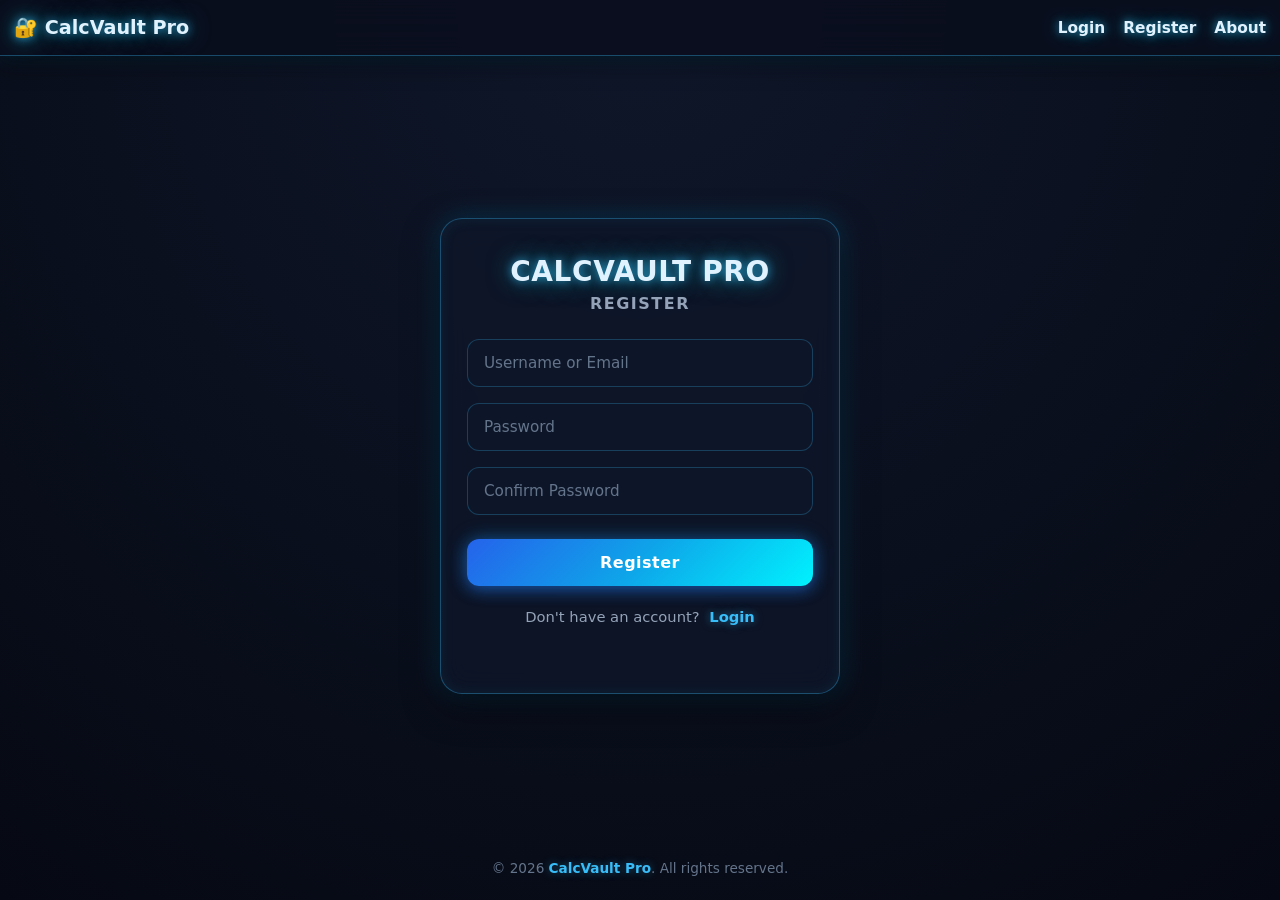
<file: index.html>
<!DOCTYPE html>
<html lang="en">
<head>
  <meta charset="UTF-8">
  <meta name="viewport" content="width=device-width, initial-scale=1.0">
  
  <link rel="manifest" href="manifest.json">
<meta name="theme-color" content="#1e88e5">

  <title>Auth System</title>
  <link rel="stylesheet" href="Style.css">

  <style>

/* BACKGROUND ANIMATION */
@keyframes bgMove {
  0% { background-position: 0% 50%; }
  50% { background-position: 100% 50%; }
  100% { background-position: 0% 50%; }
}

#msg {
  margin-top: 12px;
  font-weight: bold;
  min-height: 20px;
  color: white;
}
  </style>
</head>

<body>
  
  <nav class="top-nav">
  <div class="nav-brand">🔐 CalcVault Pro</div>
  <div class="nav-links">
    <a href="javascript:void(0)" onclick="showLogin()">Login</a>
    <a href="javascript:void(0)" onclick="showRegister()">Register</a>
    <a href="About.html" class="nav-btn">About</a>
  </div>
</nav>


<div class="container">

  <!-- REGISTER -->
  <div id="registerBox">
    <h1>CALCVAULT PRO </h1>
    <h2>REGISTER</h2>

    <input id="regUser" placeholder="Username or Email">
    <input id="regPass" type="password" placeholder="Password">
    <input id="regConfirm" type="password" placeholder="Confirm Password">

    <button onclick="register()">Register</button>

    <p class="switch">Don't have an account? <a href="javascript:void(0)" onclick="showLogin()">Login</a></p>
  </div>

  <!-- LOGIN -->
  <div id="loginBox" style="display:none;">
    <h1>CALCVAULT PRO</h1>
    <h2>Login</h2>

    <input id="logUser" placeholder="Username or Email">
    <input id="logPass" type="password" placeholder="Password">

    <button onclick="login()">Login</button>

    <p class="switch">Already have an account? <a href="javascript:void(0)" onclick="showRegister()">Register</a></p>
  </div>

  <div id="msg"></div>


</div>
<footer class="auth-footer">
  <p>&copy; 2026 <span>CalcVault Pro</span>. All rights reserved.</p>
</footer>


<script>

function msg(text) {
  document.getElementById("msg").innerText = text;
}

/* SWITCH */
function showLogin() {
  document.getElementById("registerBox").style.display = "none";
  document.getElementById("loginBox").style.display = "block";
  msg("");
}

function showRegister() {
  document.getElementById("loginBox").style.display = "none";
  document.getElementById("registerBox").style.display = "block";
  msg("");
}

/* REGISTER */
function register() {

  let username = regUser.value.trim();
  let password = regPass.value.trim();
  let confirm = regConfirm.value.trim();

  if (!username || !password || !confirm) {
    return msg("Fill all fields");
  }

  if (password !== confirm) {
    return msg("Passwords do not match");
  }

  let users = JSON.parse(localStorage.getItem("users")) || [];

  if (users.find(u => u.username === username)) {
    return msg("User already exists");
  }

  users.push({ username, password });

  localStorage.setItem("users", JSON.stringify(users));

  msg("Registered successfully ✔");

  setTimeout(showLogin, 800);
}

/* LOGIN (IMPROVED LOGIC) */
function login() {

  let input = logUser.value.trim();
  let password = logPass.value.trim();

  let users = JSON.parse(localStorage.getItem("users")) || [];

  let user = users.find(u => u.username === input);

  /* 1. USER NOT FOUND */
  if (!user) {

    if (input.includes("@")) {
      return msg("Email not registered");
    } else {
      return msg("Username not registered");
    }
  }

  /* 2. PASSWORD CHECK */
  if (user.password !== password) {
    return msg("Incorrect password");
  }

  /* SUCCESS */
  localStorage.setItem("currentUser", JSON.stringify(user));

  msg("Welcome " + user.username);

  setTimeout(() => {
    window.location.href = "dashboard.html";
  }, 800);
}

if ("serviceWorker" in navigator) {
  navigator.serviceWorker.register("sw.js")
    .then(() => {
      console.log("Service Worker Registered");
    });
}

</script>

</body>
</html>
</file>
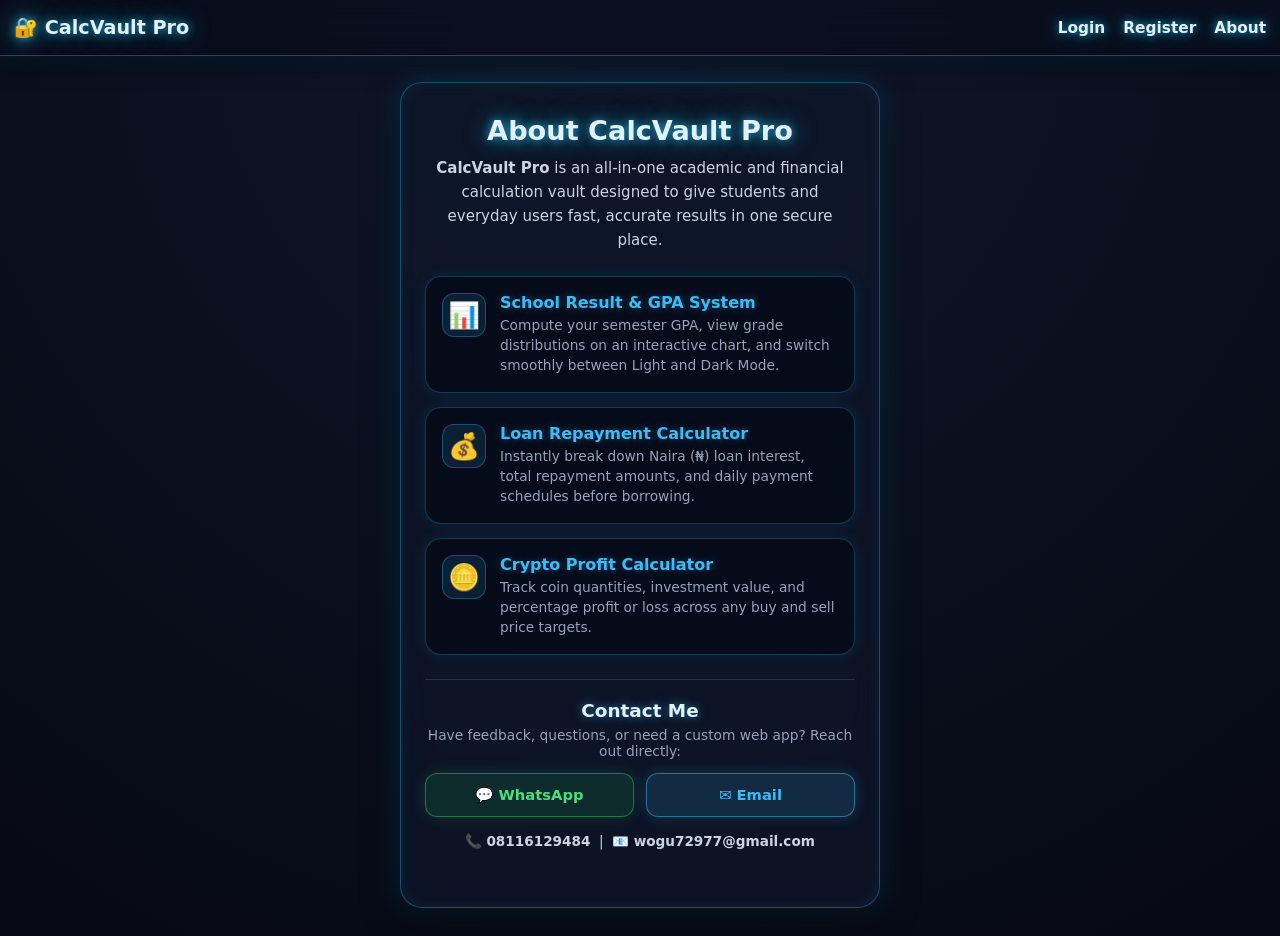
<file: About.html>
<!DOCTYPE html>
<html lang="en">
<head>
  <meta charset="UTF-8">
  <meta name="viewport" content="width=device-width, initial-scale=1.0">
  <title>About - CalcVault Pro</title>

  <style>
    * {
      box-sizing: border-box;
      margin: 0;
      padding: 0;
      font-family: 'Segoe UI', system-ui, -apple-system, sans-serif;
    }

    body {
      min-height: 100vh;
      display: flex;
      flex-direction: column;
      justify-content: space-between;
      align-items: center;
      padding: 0 0 28px;
      background: radial-gradient(circle at top, #0f172a 0%, #060913 100%);
      color: #ffffff;
    }

    /* =========================================
       1. SINGLE-LINE GLOWING NAVIGATION BAR
       ========================================= */
    .top-nav {
      width: 100%;
      padding: 16px 14px;
      margin-bottom: 26px;
      display: flex;
      flex-direction: row;
      flex-wrap: nowrap;
      justify-content: space-between;
      align-items: center;
      background: rgba(10, 15, 30, 0.92);
      backdrop-filter: blur(16px);
      border-bottom: 1px solid rgba(56, 189, 248, 0.35);
      box-shadow: 
        0 6px 25px rgba(0, 0, 0, 0.6),
        0 0 20px rgba(14, 165, 233, 0.25);
      position: sticky;
      top: 0;
      z-index: 100;
    }

    .nav-brand {
      font-size: clamp(0.95rem, 4vw, 1.2rem);
      font-weight: 800;
      text-decoration: none;
      white-space: nowrap;
      color: #e0f2fe;
      text-shadow: 
        0 0 10px rgba(56, 189, 248, 0.75),
        0 0 22px rgba(0, 242, 254, 0.5);
      -webkit-tap-highlight-color: transparent;
      transition: all 0.2s ease;
    }

    .nav-links {
      display: flex;
      flex-direction: row;
      flex-wrap: nowrap;
      align-items: center;
      gap: clamp(10px, 3vw, 18px);
    }

    .nav-links a {
      text-decoration: none;
      font-size: clamp(0.84rem, 3.4vw, 0.96rem);
      font-weight: 700;
      white-space: nowrap;
      color: #e0f2fe;
      text-shadow: 
        0 0 8px rgba(56, 189, 248, 0.7),
        0 0 18px rgba(0, 242, 254, 0.45);
      -webkit-tap-highlight-color: transparent;
      transition: all 0.2s ease;
    }

    .nav-brand:hover,
    .nav-brand:active,
    .nav-links a:hover,
    .nav-links a:active {
      color: #00f2fe;
      text-shadow: 
        0 0 12px #38bdf8,
        0 0 25px rgba(0, 242, 254, 0.95);
    }

    /* =========================================
       2. ABOUT MAIN CONTAINER
       ========================================= */
    .about-container {
      width: calc(100% - 32px);
      max-width: 480px;
      padding: 32px 24px;
      border-radius: 22px;
      background: rgba(15, 23, 42, 0.78);
      backdrop-filter: blur(14px);
      border: 1px solid rgba(56, 189, 248, 0.35);
      box-shadow: 
        0 12px 35px rgba(0, 0, 0, 0.55),
        0 0 28px rgba(14, 165, 233, 0.25),
        inset 0 0 15px rgba(56, 189, 248, 0.08);
    }

    .about-container h1 {
      font-size: 1.7rem;
      font-weight: 800;
      text-align: center;
      margin-bottom: 10px;
      color: #e0f2fe;
      text-shadow: 
        0 0 10px rgba(56, 189, 248, 0.75),
        0 0 24px rgba(0, 242, 254, 0.5);
    }

    .about-intro {
      text-align: center;
      font-size: 0.94rem;
      line-height: 1.6;
      color: #cbd5e1;
      margin-bottom: 24px;
    }

    /* =========================================
       3. FEATURE CARDS (GPA, LOAN, CRYPTO)
       ========================================= */
    .feature-list {
      display: flex;
      flex-direction: column;
      gap: 14px;
      margin-bottom: 24px;
    }

    .feature-card {
      display: flex;
      align-items: flex-start;
      gap: 14px;
      padding: 16px;
      border-radius: 16px;
      background: rgba(6, 9, 19, 0.65);
      border: 1px solid rgba(56, 189, 248, 0.25);
      box-shadow: 0 0 15px rgba(14, 165, 233, 0.12);
      transition: all 0.25s ease;
    }

    .feature-card:hover {
      border-color: #38bdf8;
      box-shadow: 0 0 20px rgba(56, 189, 248, 0.35);
      transform: translateY(-2px);
    }

    .feature-icon {
      font-size: 1.6rem;
      width: 44px;
      height: 44px;
      flex-shrink: 0;
      display: flex;
      justify-content: center;
      align-items: center;
      background: rgba(56, 189, 248, 0.12);
      border: 1px solid rgba(56, 189, 248, 0.3);
      border-radius: 12px;
    }

    .feature-info h3 {
      font-size: 1rem;
      font-weight: 700;
      color: #38bdf8;
      margin-bottom: 4px;
      text-shadow: 0 0 8px rgba(56, 189, 248, 0.35);
    }

    .feature-info p {
      font-size: 0.86rem;
      line-height: 1.45;
      color: #94a3b8;
    }

    /* =========================================
       4. CONTACT ME SECTION (WHATSAPP & EMAIL)
       ========================================= */
    .contact-section {
      padding-top: 20px;
      margin-bottom: 22px;
      border-top: 1px solid rgba(56, 189, 248, 0.2);
      text-align: center;
    }

    .contact-section h2 {
      font-size: 1.15rem;
      font-weight: 700;
      color: #e0f2fe;
      margin-bottom: 6px;
      text-shadow: 0 0 10px rgba(56, 189, 248, 0.6);
    }

    .contact-section p {
      font-size: 0.86rem;
      color: #94a3b8;
      margin-bottom: 14px;
    }

    .contact-buttons {
      display: flex;
      gap: 12px;
    }

    .contact-btn {
      flex: 1;
      padding: 12px 10px;
      border-radius: 12px;
      text-decoration: none;
      font-size: 0.92rem;
      font-weight: 700;
      display: flex;
      justify-content: center;
      align-items: center;
      gap: 8px;
      -webkit-tap-highlight-color: transparent;
      transition: all 0.2s ease-in-out;
    }

    /* WhatsApp Glowing Button */
    .whatsapp-btn {
      background: rgba(34, 197, 94, 0.14);
      border: 1.5px solid rgba(34, 197, 94, 0.5);
      color: #4ade80;
      box-shadow: 0 0 15px rgba(34, 197, 94, 0.2);
    }

    .whatsapp-btn:hover,
    .whatsapp-btn:active {
      background: linear-gradient(135deg, #16a34a, #22c55e);
      color: #ffffff;
      border-color: transparent;
      transform: translateY(-2px);
      box-shadow: 0 0 22px rgba(34, 197, 94, 0.75);
    }

    /* Email Glowing Button */
    .email-btn {
      background: rgba(56, 189, 248, 0.14);
      border: 1.5px solid rgba(56, 189, 248, 0.5);
      color: #38bdf8;
      box-shadow: 0 0 15px rgba(56, 189, 248, 0.2);
    }

    .email-btn:hover,
    .email-btn:active {
      background: linear-gradient(135deg, #2563eb, #0ea5e9);
      color: #ffffff;
      border-color: transparent;
      transform: translateY(-2px);
      box-shadow: 0 0 22px rgba(56, 189, 248, 0.75);
    }

    /* =========================================
       5. GLOWING GET STARTED BUTTON
       ========================================= */
    .cta-btn {
      display: block;
      width: 100%;
      padding: 14px;
      border-radius: 12px;
      text-align: center;
      text-decoration: none;
      background: linear-gradient(135deg, #2563eb 0%, #0ea5e9 50%, #00f2fe 100%);
      color: #ffffff;
      font-size: 1rem;
      font-weight: 700;
      letter-spacing: 0.4px;
      -webkit-tap-highlight-color: transparent;
      box-shadow: 
        0 4px 15px rgba(37, 99, 235, 0.45),
        0 0 20px rgba(14, 165, 233, 0.35);
      transition: all 0.2s ease-in-out;
    }

    .cta-btn:hover {
      transform: translateY(-2px);
      box-shadow: 
        0 6px 20px rgba(37, 99, 235, 0.6),
        0 0 30px rgba(0, 242, 254, 0.55);
    }

    .cta-btn:active {
      transform: scale(0.97);
      background: linear-gradient(135deg, #38bdf8 0%, #00f2fe 100%);
      color: #060913;
      box-shadow: 
        0 0 15px #00f2fe,
        0 0 35px rgba(0, 242, 254, 0.85),
        0 0 65px rgba(56, 189, 248, 0.65);
    }

    /* =========================================
       6. FOOTER
       ========================================= */
    .auth-footer {
      margin-top: 28px;
      text-align: center;
      font-size: 0.85rem;
      color: #64748b;
    }

    .auth-footer span {
      color: #38bdf8;
      font-weight: 600;
      text-shadow: 0 0 8px rgba(56, 189, 248, 0.4);
    }
  </style>
</head>

<body>

  <!-- SINGLE-LINE GLOWING NAVIGATION BAR -->
  <nav class="top-nav">
    <a href="index.html" class="nav-brand">🔐 CalcVault Pro</a>
    <div class="nav-links">
      <a href="index.html">Login</a>
      <a href="index.html">Register</a>
      <a href="about.html">About</a>
    </div>
  </nav>

  <!-- ABOUT CARD -->
  <div class="about-container">
    <h1>About CalcVault Pro</h1>
    <p class="about-intro">
      <strong>CalcVault Pro</strong> is an all-in-one academic and financial calculation vault designed to give students and everyday users fast, accurate results in one secure place.
    </p>

    <div class="feature-list">
      <div class="feature-card">
        <div class="feature-icon">📊</div>
        <div class="feature-info">
          <h3>School Result & GPA System</h3>
          <p>Compute your semester GPA, view grade distributions on an interactive chart, and switch smoothly between Light and Dark Mode.</p>
        </div>
      </div>

      <div class="feature-card">
        <div class="feature-icon">💰</div>
        <div class="feature-info">
          <h3>Loan Repayment Calculator</h3>
          <p>Instantly break down Naira (₦) loan interest, total repayment amounts, and daily payment schedules before borrowing.</p>
        </div>
      </div>

      <div class="feature-card">
        <div class="feature-icon">🪙</div>
        <div class="feature-info">
          <h3>Crypto Profit Calculator</h3>
          <p>Track coin quantities, investment value, and percentage profit or loss across any buy and sell price targets.</p>
        </div>
      </div>
    </div>

    
    <div class="contact-section">
      <h2>Contact Me</h2>
      <p>Have feedback, questions, or need a custom web app? Reach out directly:</p>
      
      <div class="contact-buttons">
        <a href="https://wa.me!" target="_blank" class="contact-btn whatsapp-btn">
          💬 WhatsApp
        </a>
        <a href="mailto:wogu72977@://gmail.com" class="contact-btn email-btn">
          ✉️ Email
        </a>
      </div>

      <!-- Visible Phone & Email Text -->
      <p style="margin-top: 14px; margin-bottom: 0; font-size: 0.85rem; color: #cbd5e1; line-height: 1.6;">
        📞 <strong>08116129484</strong> &nbsp;|&nbsp; 📧 <strong>wogu72977@gmail.com</strong>
      </p>
    </div>
</file>
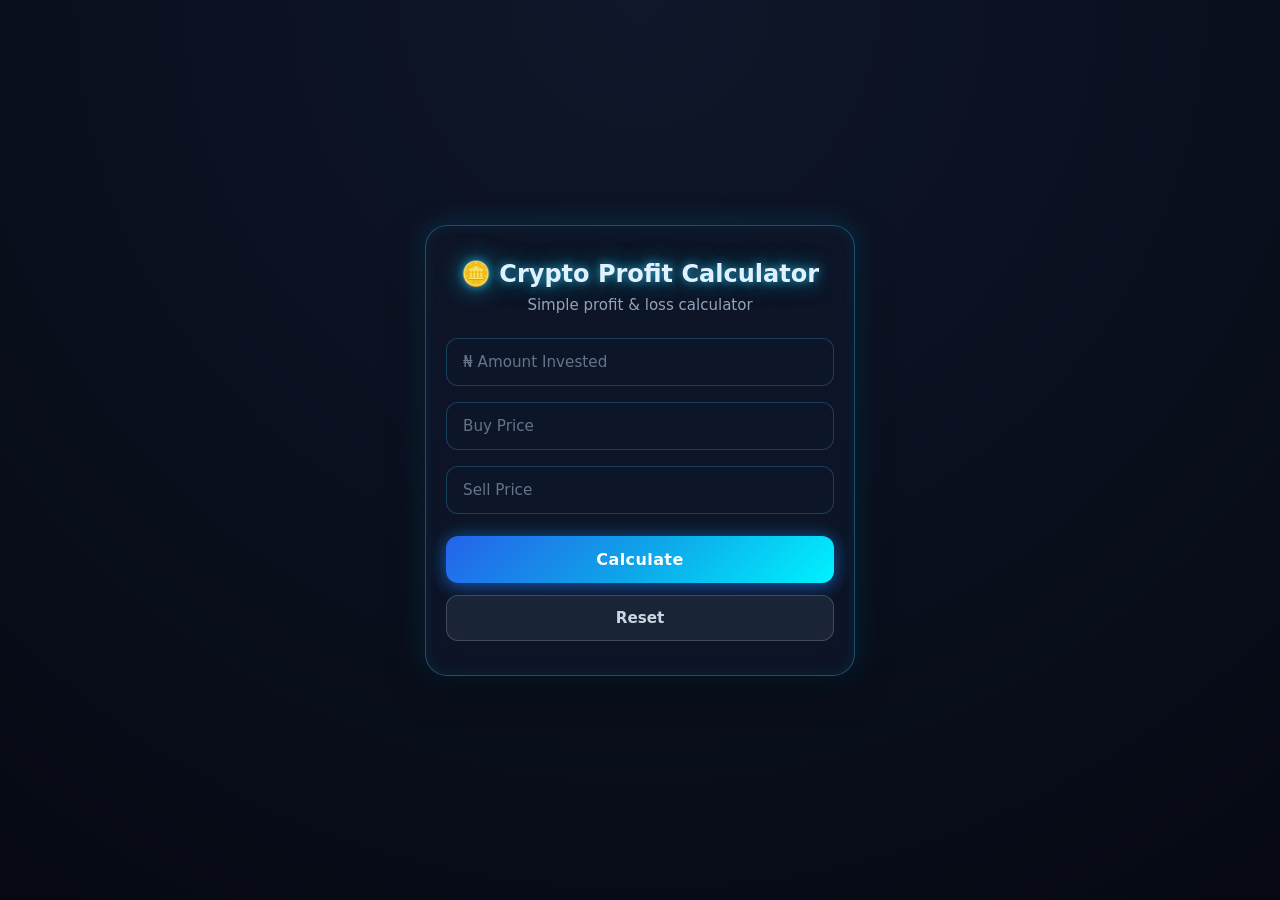
<file: crypto.html>
<!DOCTYPE html>
<html lang="en">
<head>
  <meta charset="UTF-8">
  <meta name="viewport" content="width=device-width, initial-scale=1.0">
  <title>Crypto Calculator</title>

  <link rel="stylesheet" href="crypto.css">
</head>

<body>

<div class="container">

  <div class="card">

    <h1>🪙 Crypto Profit Calculator</h1>
    <p>Simple profit & loss calculator</p>

    <input type="number" id="amount" placeholder="₦ Amount Invested">
    <input type="number" id="buy" placeholder="Buy Price">
    <input type="number" id="sell" placeholder="Sell Price">

    <button onclick="calculateCrypto()">Calculate</button>
    <button onclick="resetFields()" style="background:#777;">Reset</button>

    <div id="result"></div>

  </div>

</div>

<script>

/* CALCULATE CRYPTO */
function calculateCrypto() {

  let amount = Number(document.getElementById("amount").value);
  let buy = Number(document.getElementById("buy").value);
  let sell = Number(document.getElementById("sell").value);

  if (!amount || !buy || !sell) {
    document.getElementById("result").innerHTML =
      "⚠️ Please fill all fields";
    return;
  }

  // auto quantity
  let qty = amount / buy;

  let cost = amount;
  let value = qty * sell;

  let profit = value - cost;
  let percent = (profit / cost) * 100;

  let statusColor = profit >= 0 ? "green" : "red";

  document.getElementById("result").innerHTML = `
    <h3>Results</h3>

    <p>Quantity: ${qty.toFixed(6)}</p>
    <p>Total Cost: ₦${cost.toFixed(2)}</p>
    <p>Total Value: ₦${value.toFixed(2)}</p>

    <p style="color:${statusColor}">
      Profit/Loss: ₦${profit.toFixed(2)}
    </p>

    <p style="color:${statusColor}">
      Profit %: ${percent.toFixed(2)}%
    </p>
  `;
}

/* RESET */
function resetFields() {
  document.getElementById("amount").value = "";
  document.getElementById("buy").value = "";
  document.getElementById("sell").value = "";
  document.getElementById("result").innerHTML = "";
}

</script>

</body>
</html>
</file>
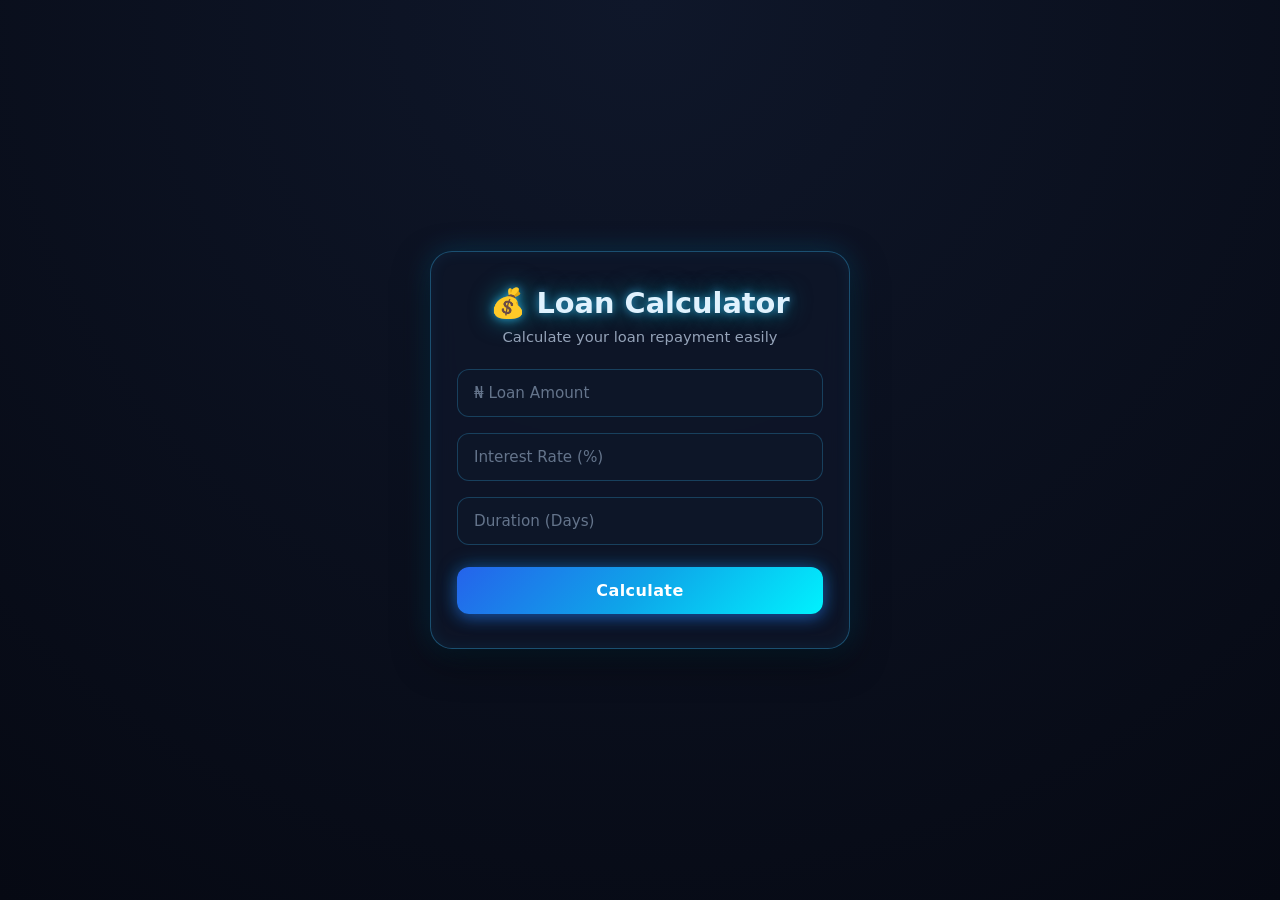
<file: loan.html>
<!DOCTYPE html>
<html lang="en">
<head>
  <meta charset="UTF-8">
  <meta name="viewport" content="width=device-width, initial-scale=1.0">
  <title>Loan Calculator</title>

  <link rel="stylesheet" href="loan.css">
</head>

<body>

<div class="container">

  <div class="card">

    <h1>💰 Loan Calculator</h1>
    <p>Calculate your loan repayment easily</p>

    <input type="number" id="amount" placeholder="₦ Loan Amount">
    <input type="number" id="rate" placeholder="Interest Rate (%)">
    <input type="number" id="time" placeholder="Duration (Days)">

    <button onclick="calculateLoan()">Calculate</button>

    <div id="result"></div>

  </div>

</div>

<script>

/* LOAN CALCULATION */
function calculateLoan() {

  let amount = Number(document.getElementById("amount").value);
  let rate = Number(document.getElementById("rate").value);
  let time = Number(document.getElementById("time").value);

  if (!amount || !rate || !time) {
    document.getElementById("result").innerText =
      "⚠️ Please fill all fields";
    return;
  }

  // Simple daily interest logic
  let interest = (amount * rate * time) / 100;
  let total = amount + interest;
  let daily = total / time;

  document.getElementById("result").innerHTML = `
    <h3>Results:</h3>
    <p>Total Interest: ₦${interest.toFixed(2)}</p>
    <p>Total Repayment: ₦${total.toFixed(2)}</p>
    <p>Daily Payment: ₦${daily.toFixed(2)}</p>
  `;
}

</script>

</body>
</html>
</file>
<file: Style.css>
* {
  box-sizing: border-box;
  margin: 0;
  padding: 0;
  font-family: 'Segoe UI', system-ui, -apple-system, sans-serif;
}

body {
  min-height: 100vh;
  display: flex;
  flex-direction: column;
  justify-content: space-between;
  align-items: center;
  padding: 0 0 24px;
  background: radial-gradient(circle at top, #0f172a 0%, #060913 100%);
  color: #ffffff;
}

/* =========================================
   1. FULL-WIDTH NAVIGATION BAR
   ========================================= 
.top-nav {
  width: 100%;
  background: rgba(10, 15, 30, 0.9);
  backdrop-filter: blur(16px);
  border-bottom: 1px solid rgba(56, 189, 248, 0.35);
  box-shadow: 
    0 6px 25px rgba(0, 0, 0, 0.6),
    0 0 20px rgba(14, 165, 233, 0.2);
  position: sticky;
  top: 0;
  z-index: 100;
  margin-bottom: 24px;
}

.nav-content {
  width: 100%;
  max-width: 1100px;
  margin: 0 auto;
  padding: 16px 18px;
  display: flex;
  justify-content: space-between;
  align-items: center;
  gap: 10px;
}

.nav-brand {
  font-size: 1.15rem;
  font-weight: 800;
  text-decoration: none;
  color: #e0f2fe;
  white-space: nowrap;
  text-shadow: 0 0 12px rgba(56, 189, 248, 0.65);
}

.nav-links {
  display: flex;
  align-items: center;
  gap: 14px;
}

.nav-links a {
  color: #cbd5e1;
  text-decoration: none;
  font-size: 0.92rem;
  font-weight: 600;
  white-space: nowrap;
  -webkit-tap-highlight-color: transparent;
  transition: all 0.2s ease-in-out;
}

.nav-links a:hover,
.nav-links a:active {
  color: #00f2fe;
  text-shadow: 0 0 10px rgba(0, 242, 254, 0.85);
}

.nav-links .nav-btn {
  padding: 7px 14px;
  border-radius: 10px;
  background: rgba(56, 189, 248, 0.15);
  border: 1px solid rgba(56, 189, 248, 0.45);
  color: #38bdf8;
  font-weight: 700;
  box-shadow: 0 0 12px rgba(56, 189, 248, 0.2);
}

.nav-links .nav-btn:hover,
.nav-links .nav-btn:active {
  background: linear-gradient(135deg, #2563eb, #00f2fe);
  color: #ffffff;
  border-color: transparent;
  box-shadow: 0 0 18px rgba(0, 242, 254, 0.7);
}*/

/* =========================================
   2. REGISTER & LOGIN CARD CONTAINER
   ========================================= */
.container {
  width: calc(100% - 32px);
  max-width: 400px;
  padding: 36px 26px;
  border-radius: 22px;
  background: rgba(15, 23, 42, 0.78);
  backdrop-filter: blur(14px);
  border: 1px solid rgba(56, 189, 248, 0.35);
  box-shadow: 
    0 12px 35px rgba(0, 0, 0, 0.55),
    0 0 28px rgba(14, 165, 233, 0.25),
    inset 0 0 15px rgba(56, 189, 248, 0.08);
}

.container h1 {
  font-size: 1.75rem;
  font-weight: 800;
  text-align: center;
  letter-spacing: 0.6px;
  margin-bottom: 6px;
  color: #e0f2fe;
  text-shadow: 
    0 0 10px rgba(56, 189, 248, 0.75),
    0 0 24px rgba(0, 242, 254, 0.5);
}

.container h2 {
  font-size: 1rem;
  font-weight: 600;
  text-align: center;
  letter-spacing: 1.5px;
  color: #94a3b8;
  margin-bottom: 26px;
}

/* =========================================
   3. GLOWING INPUT FIELDS
   ========================================= */
.container input {
  width: 100%;
  padding: 14px 16px;
  margin-bottom: 16px;
  border-radius: 12px;
  background: rgba(15, 23, 42, 0.92);
  border: 1.5px solid rgba(56, 189, 248, 0.25);
  outline: none;
  color: #ffffff;
  font-size: 0.95rem;
  transition: all 0.25s ease;
}

.container input::placeholder {
  color: #64748b;
}

.container input:focus {
  border-color: #38bdf8;
  background: rgba(15, 23, 42, 1);
  box-shadow: 
    0 0 12px rgba(56, 189, 248, 0.45),
    inset 0 0 6px rgba(56, 189, 248, 0.15);
}

/* =========================================
   4. GLOWING ACTION BUTTON
   ========================================= */
.container button {
  width: 100%;
  padding: 14px;
  margin-top: 8px;
  border: none;
  border-radius: 12px;
  background: linear-gradient(135deg, #2563eb 0%, #0ea5e9 50%, #00f2fe 100%);
  color: #ffffff;
  font-size: 1rem;
  font-weight: 700;
  letter-spacing: 0.5px;
  cursor: pointer;
  -webkit-tap-highlight-color: transparent;
  box-shadow: 
    0 4px 15px rgba(37, 99, 235, 0.45),
    0 0 20px rgba(14, 165, 233, 0.35);
  transition: all 0.2s ease-in-out;
}

.container button:hover {
  transform: translateY(-2px);
  box-shadow: 
    0 6px 20px rgba(37, 99, 235, 0.6),
    0 0 30px rgba(0, 242, 254, 0.55);
}

.container button:active {
  transform: scale(0.97);
  background: linear-gradient(135deg, #38bdf8 0%, #00f2fe 100%);
  color: #060913;
  box-shadow: 
    0 0 15px #00f2fe,
    0 0 35px rgba(0, 242, 254, 0.85),
    0 0 65px rgba(56, 189, 248, 0.65);
}

/* =========================================
   5. BOTTOM FORM SWITCH LINK
   ========================================= */
.switch {
  margin-top: 22px;
  text-align: center;
  font-size: 0.92rem;
  color: #94a3b8;
  cursor: default;
}

.switch a {
  color: #38bdf8;
  font-weight: 700;
  text-decoration: none;
  margin-left: 5px;
  cursor: pointer;
  -webkit-tap-highlight-color: transparent;
  text-shadow: 0 0 8px rgba(56, 189, 248, 0.5);
  transition: all 0.2s ease-in-out;
}

.switch a:hover,
.switch a:active {
  color: #00f2fe;
  text-decoration: underline;
  text-shadow: 
    0 0 10px #00f2fe,
    0 0 22px rgba(0, 242, 254, 0.85);
}

/* =========================================
   6. BOTTOM FOOTER
   ========================================= */
.auth-footer {
  margin-top: 28px;
  text-align: center;
  font-size: 0.85rem;
  color: #64748b;
}

.auth-footer span {
  color: #38bdf8;
  font-weight: 600;
  text-shadow: 0 0 8px rgba(56, 189, 248, 0.4);
}
/* =========================================
   1. SINGLE-LINE GLOWING NAVIGATION BAR
   ========================================= */
.top-nav {
  width: 100%;
  padding: 16px 14px;
  margin-bottom: 24px;
  display: flex;
  flex-direction: row;
  flex-wrap: nowrap;
  justify-content: space-between;
  align-items: center;
  background: rgba(10, 15, 30, 0.92);
  backdrop-filter: blur(16px);
  border-bottom: 1px solid rgba(56, 189, 248, 0.35);
  box-shadow: 
    0 6px 25px rgba(0, 0, 0, 0.6),
    0 0 20px rgba(14, 165, 233, 0.25);
  position: sticky;
  top: 0;
  z-index: 100;
}

/* Brand Logo / App Name (Glowing like CALCVAULT PRO) */
.nav-brand {
  font-size: clamp(0.95rem, 4vw, 1.2rem);
  font-weight: 800;
  text-decoration: none;
  white-space: nowrap;
  color: #e0f2fe;
  text-shadow: 
    0 0 10px rgba(56, 189, 248, 0.75),
    0 0 22px rgba(0, 242, 254, 0.5);
  -webkit-tap-highlight-color: transparent;
  transition: all 0.2s ease;
}

/* Links Container (Forces single row on right) */
.nav-links {
  display: flex;
  flex-direction: row;
  flex-wrap: nowrap;
  align-items: center;
  gap: clamp(10px, 3vw, 18px);
}

/* All Links (Glowing ice-cyan like CALCVAULT PRO) */
.nav-links a {
  text-decoration: none;
  font-size: clamp(0.84rem, 3.4vw, 0.96rem);
  font-weight: 700;
  white-space: nowrap;
  color: #e0f2fe;
  text-shadow: 
    0 0 8px rgba(56, 189, 248, 0.7),
    0 0 18px rgba(0, 242, 254, 0.45);
  -webkit-tap-highlight-color: transparent;
  transition: all 0.2s ease;
}

/* Turns bright electric blue when tapped or hovered */
.nav-brand:hover,
.nav-brand:active,
.nav-links a:hover,
.nav-links a:active {
  color: #00f2fe;
  text-shadow: 
    0 0 12px #38bdf8,
    0 0 25px rgba(0, 242, 254, 0.95);
}
</file>
<file: crypto.css>
* {
  box-sizing: border-box;
  margin: 0;
  padding: 0;
  font-family: 'Segoe UI', system-ui, -apple-system, sans-serif;
}

body {
  min-height: 100vh;
  display: flex;
  justify-content: center;
  align-items: center;
  padding: 20px;
  background: radial-gradient(circle at top, #0f172a 0%, #060913 100%);
  color: #ffffff;
}

.container {
  width: 100%;
  max-width: 430px;
}

.card {
  width: 100%;
  padding: 34px 20px;
  border-radius: 22px;
  background: rgba(15, 23, 42, 0.78);
  backdrop-filter: blur(14px);
  border: 1px solid rgba(56, 189, 248, 0.35);
  box-shadow: 
    0 12px 35px rgba(0, 0, 0, 0.55),
    0 0 28px rgba(14, 165, 233, 0.25),
    inset 0 0 15px rgba(56, 189, 248, 0.08);
}

/* Bigger Single-Line Title + Full Natural Emoji Color */
.card h1 {
  font-size: clamp(1.38rem, 5.6vw, 1.75rem);
  font-weight: 800;
  text-align: center;
  white-space: nowrap;
  margin-bottom: 8px;
  
  /* Luminous ice-cyan text with neon glow (keeps emoji 100% original gold) */
  color: #e0f2fe;
  text-shadow: 
    0 0 10px rgba(56, 189, 248, 0.75),
    0 0 24px rgba(0, 242, 254, 0.5);
}

/* Subtitle */
.card > p {
  font-size: 0.94rem;
  text-align: center;
  color: #94a3b8;
  margin-bottom: 24px;
}

/* Inputs */
.card input {
  width: 100%;
  padding: 14px 16px;
  margin-bottom: 16px;
  border-radius: 12px;
  background: rgba(15, 23, 42, 0.92);
  border: 1.5px solid rgba(56, 189, 248, 0.25);
  outline: none;
  color: #ffffff;
  font-size: 0.95rem;
  transition: all 0.25s ease;
}

.card input::placeholder {
  color: #64748b;
}

.card input:focus {
  border-color: #38bdf8;
  background: rgba(15, 23, 42, 1);
  box-shadow: 
    0 0 12px rgba(56, 189, 248, 0.45),
    inset 0 0 6px rgba(56, 189, 248, 0.15);
}

/* Primary Calculate Button */
.card button:first-of-type {
  width: 100%;
  padding: 14px;
  margin-top: 6px;
  border: none;
  border-radius: 12px;
  background: linear-gradient(135deg, #2563eb 0%, #0ea5e9 50%, #00f2fe 100%);
  color: #ffffff;
  font-size: 1rem;
  font-weight: 700;
  letter-spacing: 0.4px;
  cursor: pointer;
  -webkit-tap-highlight-color: transparent;
  box-shadow: 
    0 4px 15px rgba(37, 99, 235, 0.45),
    0 0 20px rgba(14, 165, 233, 0.35);
  transition: all 0.2s ease-in-out;
}

.card button:first-of-type:hover {
  transform: translateY(-2px);
  box-shadow: 
    0 6px 20px rgba(37, 99, 235, 0.6),
    0 0 30px rgba(0, 242, 254, 0.55);
}

.card button:first-of-type:active {
  transform: scale(0.97);
  background: linear-gradient(135deg, #38bdf8 0%, #00f2fe 100%);
  color: #060913;
  box-shadow: 
    0 0 15px #00f2fe,
    0 0 35px rgba(0, 242, 254, 0.85),
    0 0 65px rgba(56, 189, 248, 0.65);
}

/* Secondary Reset Button */
.card button:last-of-type {
  width: 100%;
  padding: 13px;
  margin-top: 12px;
  border-radius: 12px;
  background: rgba(30, 41, 59, 0.85) !important;
  border: 1.5px solid rgba(148, 163, 184, 0.3);
  color: #cbd5e1;
  font-size: 0.95rem;
  font-weight: 600;
  cursor: pointer;
  -webkit-tap-highlight-color: transparent;
  transition: all 0.2s ease-in-out;
}

.card button:last-of-type:hover {
  border-color: #94a3b8;
  color: #ffffff;
  box-shadow: 0 0 15px rgba(148, 163, 184, 0.25);
}

.card button:last-of-type:active {
  transform: scale(0.97);
  border-color: #f43f5e;
  color: #ffffff;
  box-shadow: 0 0 18px rgba(244, 63, 94, 0.55);
}

/* Dynamic Result Box */
#result:not(:empty) {
  margin-top: 22px;
  padding: 18px;
  border-radius: 14px;
  background: rgba(6, 9, 19, 0.82);
  border: 1px solid rgba(0, 242, 254, 0.4);
  box-shadow: 
    0 0 18px rgba(0, 242, 254, 0.2),
    inset 0 0 10px rgba(56, 189, 248, 0.1);
  color: #e2e8f0;
  font-size: 0.95rem;
  line-height: 1.65;
}

#result h3 {
  color: #00f2fe;
  font-size: 1.05rem;
  margin-bottom: 8px;
  text-shadow: 0 0 8px rgba(0, 242, 254, 0.5);
}

#result p {
  margin: 4px 0;
  color: #cbd5e1;
}

#result p[style*="green"] {
  color: #4ade80 !important;
  font-weight: 700;
  text-shadow: 0 0 8px rgba(74, 222, 128, 0.4);
}

#result p[style*="red"] {
  color: #fb7185 !important;
  font-weight: 700;
  text-shadow: 0 0 8px rgba(251, 113, 133, 0.4);
}
.card h1 {
  font-size: 1.5rem;
  font-weight: 800;
  text-align: center;
  margin-bottom: 8px;
  color: #e0f2fe;
  text-shadow: 
    0 0 10px rgba(56, 189, 248, 0.75),
    0 0 24px rgba(0, 242, 254, 0.5);
}
</file>
<file: loan.css>
* {
  box-sizing: border-box;
  margin: 0;
  padding: 0;
  font-family: 'Segoe UI', system-ui, -apple-system, sans-serif;
}

body {
  min-height: 100vh;
  display: flex;
  justify-content: center;
  align-items: center;
  padding: 20px;
  background: radial-gradient(circle at top, #0f172a 0%, #060913 100%);
  color: #ffffff;
}

.container {
  width: 100%;
  max-width: 420px;
}

.card {
  width: 100%;
  padding: 34px 26px;
  border-radius: 22px;
  background: rgba(15, 23, 42, 0.78);
  backdrop-filter: blur(14px);
  border: 1px solid rgba(56, 189, 248, 0.35);
  box-shadow: 
    0 12px 35px rgba(0, 0, 0, 0.55),
    0 0 28px rgba(14, 165, 233, 0.25),
    inset 0 0 15px rgba(56, 189, 248, 0.08);
}

/* Title: 💰 Loan Calculator (Natural full-color emoji + glowing text) */
.card h1 {
  font-size: 1.8rem;
  font-weight: 800;
  text-align: center;
  margin-bottom: 8px;
  color: #e0f2fe;
  text-shadow: 
    0 0 10px rgba(56, 189, 248, 0.75),
    0 0 24px rgba(0, 242, 254, 0.5);
}

/* Subtitle */
.card > p {
  font-size: 0.92rem;
  text-align: center;
  color: #94a3b8;
  margin-bottom: 24px;
}

/* Inputs */
.card input {
  width: 100%;
  padding: 14px 16px;
  margin-bottom: 16px;
  border-radius: 12px;
  background: rgba(15, 23, 42, 0.92);
  border: 1.5px solid rgba(56, 189, 248, 0.25);
  outline: none;
  color: #ffffff;
  font-size: 0.95rem;
  transition: all 0.25s ease;
}

.card input::placeholder {
  color: #64748b;
}

.card input:focus {
  border-color: #38bdf8;
  background: rgba(15, 23, 42, 1);
  box-shadow: 
    0 0 12px rgba(56, 189, 248, 0.45),
    inset 0 0 6px rgba(56, 189, 248, 0.15);
}

/* Calculate Button with Cyan Tap Surge */
.card button {
  width: 100%;
  padding: 14px;
  margin-top: 6px;
  border: none;
  border-radius: 12px;
  background: linear-gradient(135deg, #2563eb 0%, #0ea5e9 50%, #00f2fe 100%);
  color: #ffffff;
  font-size: 1rem;
  font-weight: 700;
  letter-spacing: 0.4px;
  cursor: pointer;
  -webkit-tap-highlight-color: transparent;
  box-shadow: 
    0 4px 15px rgba(37, 99, 235, 0.45),
    0 0 20px rgba(14, 165, 233, 0.35);
  transition: all 0.2s ease-in-out;
}

.card button:hover {
  transform: translateY(-2px);
  box-shadow: 
    0 6px 20px rgba(37, 99, 235, 0.6),
    0 0 30px rgba(0, 242, 254, 0.55);
}

.card button:active {
  transform: scale(0.97);
  background: linear-gradient(135deg, #38bdf8 0%, #00f2fe 100%);
  color: #060913;
  box-shadow: 
    0 0 15px #00f2fe,
    0 0 35px rgba(0, 242, 254, 0.85),
    0 0 65px rgba(56, 189, 248, 0.65);
}

/* Dynamic Result Box */
#result:not(:empty) {
  margin-top: 22px;
  padding: 18px;
  border-radius: 14px;
  background: rgba(6, 9, 19, 0.75);
  border: 1px solid rgba(0, 242, 254, 0.4);
  box-shadow: 
    0 0 18px rgba(0, 242, 254, 0.2),
    inset 0 0 10px rgba(56, 189, 248, 0.1);
  color: #e2e8f0;
  font-size: 0.95rem;
  line-height: 1.6;
}

#result h3 {
  color: #00f2fe;
  font-size: 1.05rem;
  margin-bottom: 8px;
  text-shadow: 0 0 8px rgba(0, 242, 254, 0.5);
}

#result p {
  margin: 4px 0;
  color: #cbd5e1;
}
</file>
